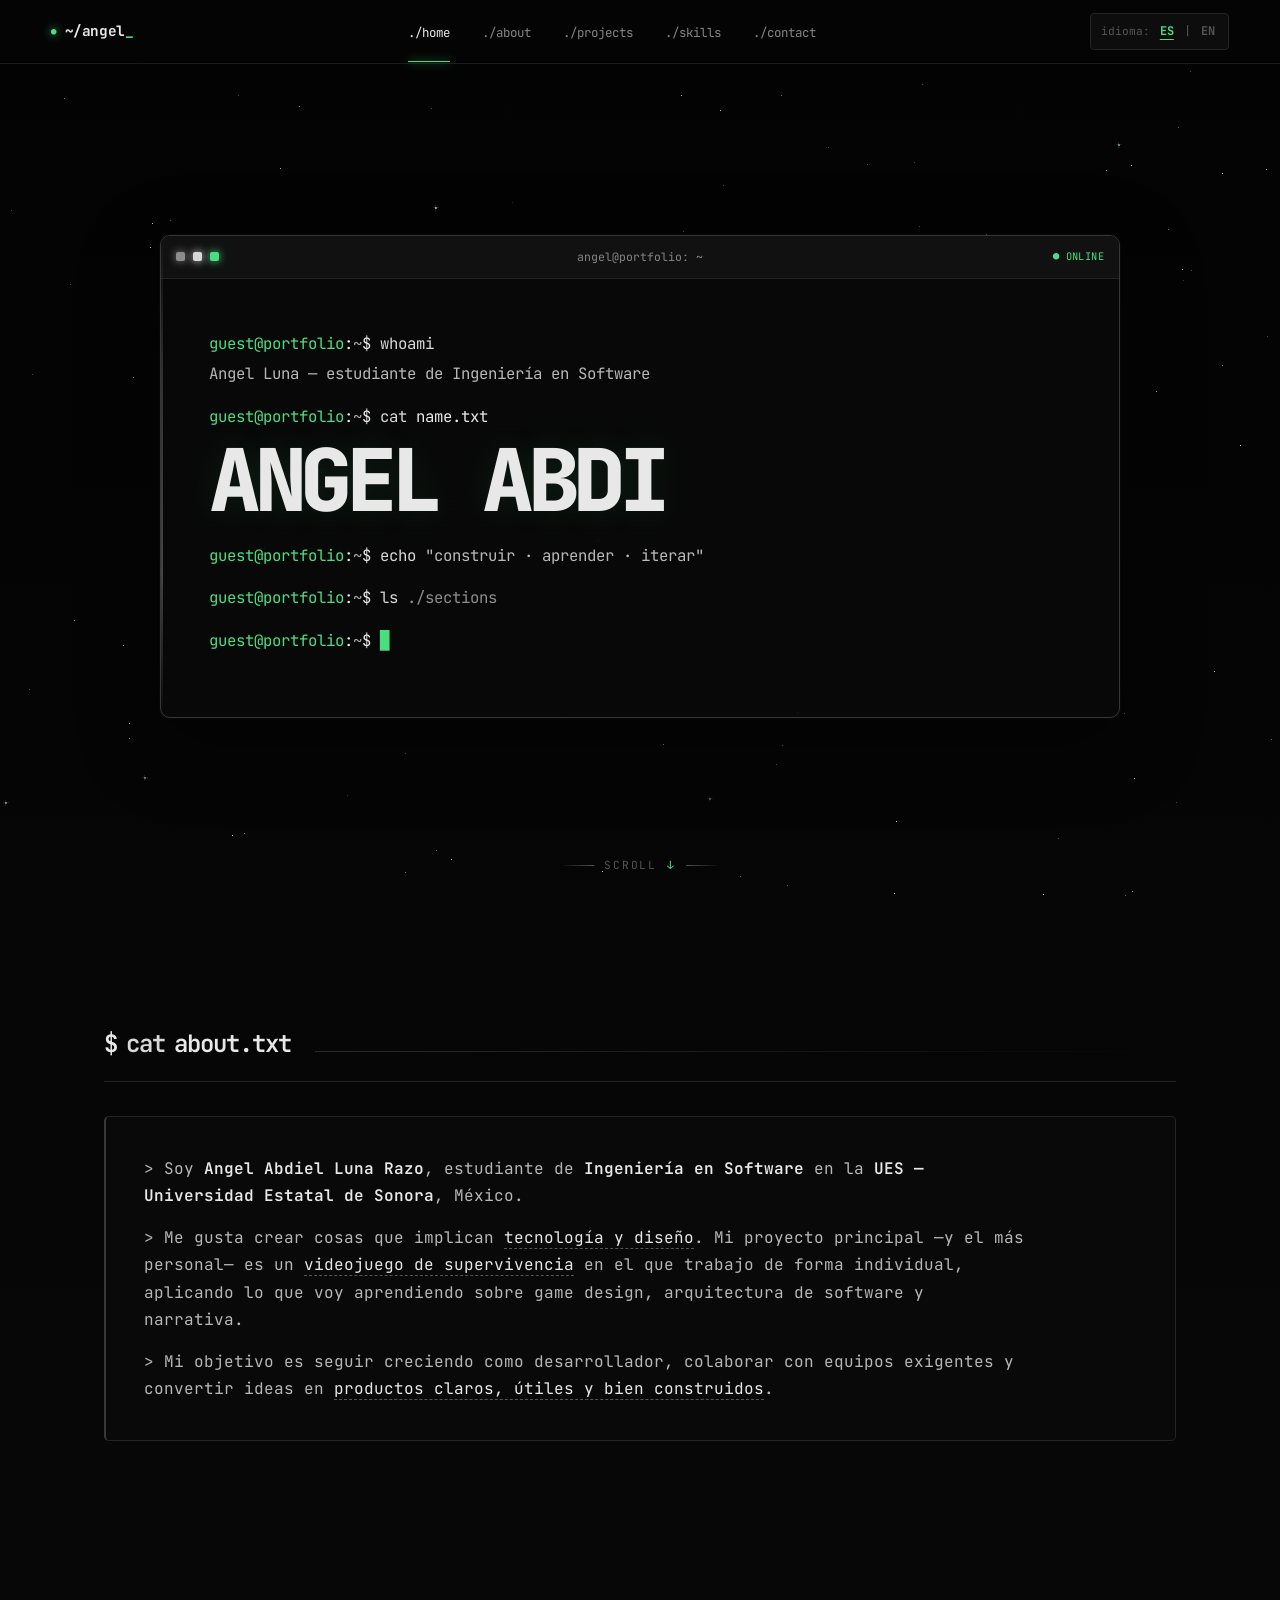
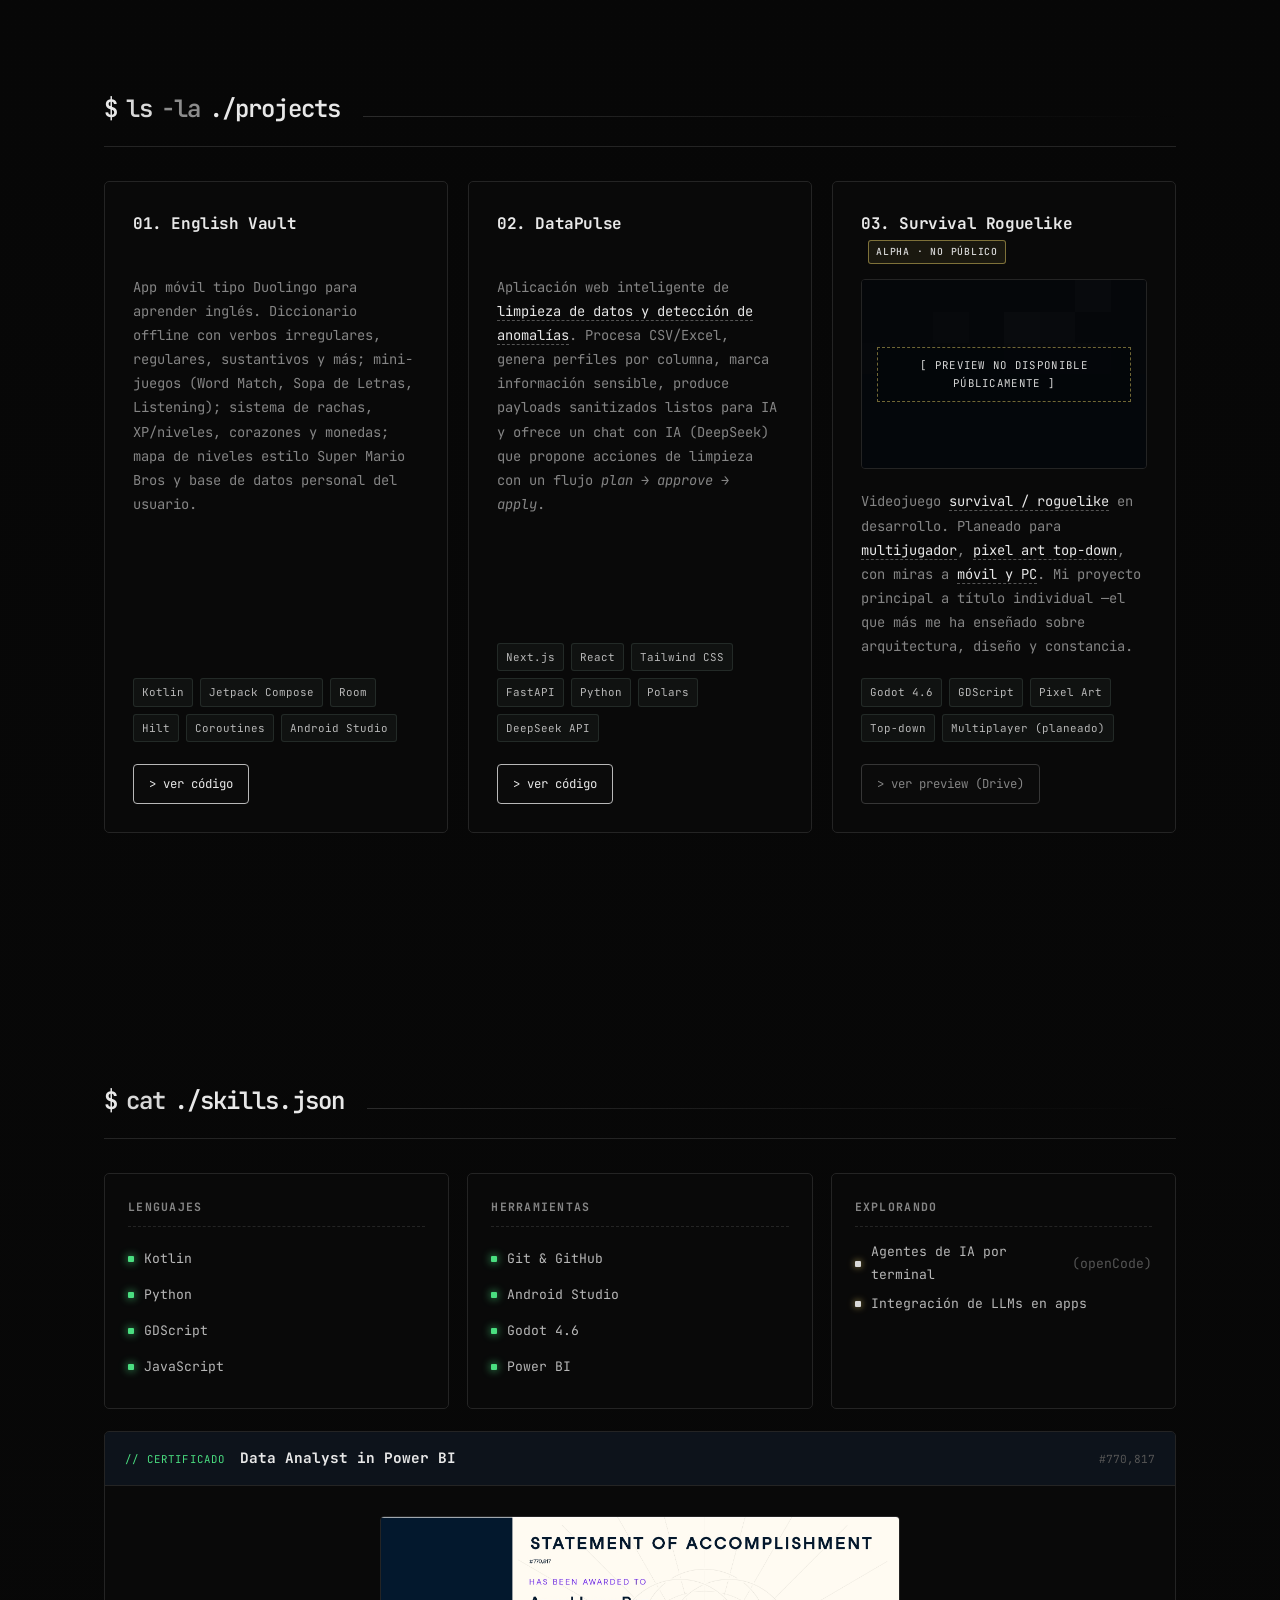
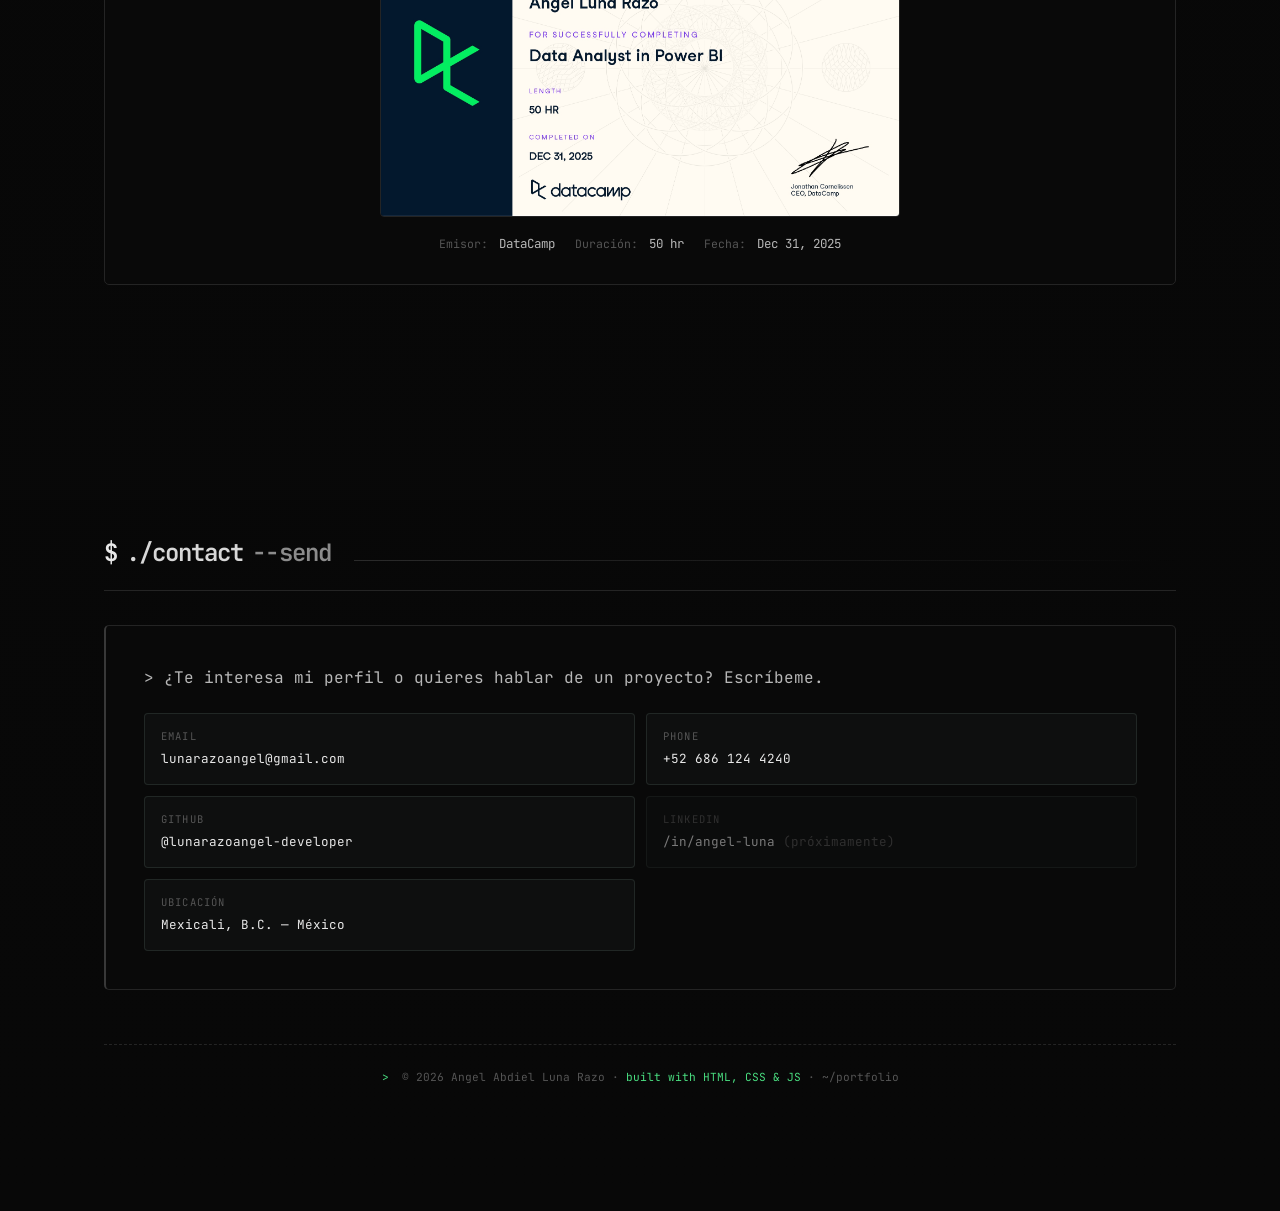
<file: index.html>
<!DOCTYPE html>
<html lang="es">
<head>
    <meta charset="UTF-8" />
    <meta name="viewport" content="width=device-width, initial-scale=1.0" />
    <meta name="robots" content="noindex, nofollow, noarchive, nosnippet, noimageindex" />
    <title>Angel Abdiel Luna Razo — Portafolio</title>
    <meta name="description" content="Portafolio de Angel Abdiel Luna Razo — Estudiante de Ingeniería en Software en la UES. Proyectos, skills y experiencia." />
    <link rel="preconnect" href="https://fonts.googleapis.com" />
    <link rel="preconnect" href="https://fonts.gstatic.com" crossorigin />
    <link href="https://fonts.googleapis.com/css2?family=JetBrains+Mono:wght@300;400;500;700;800&display=swap" rel="stylesheet" />
    <link rel="stylesheet" href="style.css" />
</head>
<body>

    <a class="skip-link" href="#content">Saltar al contenido</a>
    <canvas class="starfield" id="starfield" aria-hidden="true"></canvas>
    <div class="cosmic-glow" aria-hidden="true"></div>

    <!-- Cursor global -->
    <div class="cursor-dot" id="cursorDot"></div>

    <!-- NAV -->
    <header class="nav">
        <a class="nav-logo" href="#home" aria-label="Ir al inicio">~/angel<span class="cursor-blink">_</span></a>
        <nav class="nav-links" id="navLinks" aria-label="Navegación principal">
            <a href="#home">./home</a>
            <a href="#about">./about</a>
            <a href="#projects">./projects</a>
            <a href="#skills">./skills</a>
            <a href="#contact">./contact</a>
        </nav>

        <!-- Switch de idioma -->
        <div class="lang-switch" role="group" aria-label="Language">
            <span class="lang-label" data-i18n="nav.lang">lang:</span>
            <button class="lang-btn active" data-lang="es" aria-pressed="true">ES</button>
            <span class="lang-sep">|</span>
            <button class="lang-btn" data-lang="en" aria-pressed="false">EN</button>
        </div>

        <button class="nav-toggle" id="navToggle" aria-label="Abrir menú" aria-expanded="false" aria-controls="navLinks">[menu]</button>
    </header>

    <main id="content">

        <!-- HERO / TERMINAL -->
        <section id="home" class="hero">
            <div class="terminal" aria-label="Presentación de Angel Luna en una terminal">
                <div class="terminal-bar">
                    <div class="terminal-controls" aria-hidden="true">
                        <span class="dot red"></span>
                        <span class="dot yellow"></span>
                        <span class="dot green"></span>
                    </div>
                    <span class="terminal-title">angel@portfolio: ~</span>
                    <span class="terminal-state" aria-hidden="true">● online</span>
                </div>
                <div class="terminal-body">
                    <div class="line"><span class="prompt">guest@portfolio</span>:<span class="path">~</span>$ <span class="cmd">whoami</span></div>
                    <div class="line output" id="whoami" data-i18n="hero.whoami"></div>

                    <div class="line"><span class="prompt">guest@portfolio</span>:<span class="path">~</span>$ <span class="cmd">cat</span> name.txt</div>
                    <h1 class="line output big-name" id="bigName" data-i18n="hero.name"></h1>

                    <div class="line"><span class="prompt">guest@portfolio</span>:<span class="path">~</span>$ <span class="cmd">echo</span> <span class="string" data-i18n="hero.echo"></span></div>
                    <div class="line output sub" id="welcome" data-i18n="hero.welcome"></div>

                    <div class="line"><span class="prompt">guest@portfolio</span>:<span class="path">~</span>$ <span class="cmd">ls</span> <span class="flag">./sections</span></div>
                    <div class="line output terminal-list" id="sections" data-i18n="hero.sections"></div>

                    <div class="line"><span class="prompt">guest@portfolio</span>:<span class="path">~</span>$ <span class="cursor-blink">█</span></div>
                </div>
            </div>

            <div class="scroll-hint">
                <span data-i18n="hero.scroll">scroll</span>
                <div class="arrow">↓</div>
            </div>
        </section>

        <!-- ABOUT -->
        <section id="about" class="section">
            <h2 class="section-title">$ <span class="cmd" data-i18n="nav.about">cat</span> <span data-i18n="about.title">about.txt</span></h2>
            <div class="card">
                <p data-i18n="about.p1"></p>
                <p data-i18n="about.p2"></p>
                <p data-i18n="about.p3"></p>
            </div>
        </section>

        <!-- PROJECTS -->
        <section id="projects" class="section">
            <h2 class="section-title">$ <span class="cmd">ls</span> <span class="flag">-la</span> ./projects</h2>

            <div class="projects-grid">

                <!-- English Vault -->
                <article class="project-card">
                    <div class="project-head">
                        <h3>01. English Vault</h3>
                    </div>
                    <p class="project-desc" data-i18n="projects.english.desc"></p>
                    <ul class="project-tech">
                        <li>Kotlin</li>
                        <li>Jetpack Compose</li>
                        <li>Room</li>
                        <li>Hilt</li>
                        <li>Coroutines</li>
                        <li>Android Studio</li>
                    </ul>
                    <div class="project-links">
                        <a href="https://github.com/lunarazoangel-developer/English-Vault" target="_blank" rel="noopener" class="btn" data-click-event="project_english_vault" data-i18n="projects.btn.code">
                            &gt; ver código
                        </a>
                    </div>
                </article>

                <!-- DataPulse -->
                <article class="project-card">
                    <div class="project-head">
                        <h3>02. DataPulse</h3>
                    </div>
                    <p class="project-desc" data-i18n="projects.datapulse.desc"></p>
                    <ul class="project-tech">
                        <li>Next.js</li>
                        <li>React</li>
                        <li>Tailwind CSS</li>
                        <li>FastAPI</li>
                        <li>Python</li>
                        <li>Polars</li>
                        <li>DeepSeek API</li>
                    </ul>
                    <div class="project-links">
                        <a href="https://github.com/lunarazoangel-developer/DataPulse" target="_blank" rel="noopener" class="btn" data-click-event="project_datapulse" data-i18n="projects.btn.code">
                            &gt; ver código
                        </a>
                    </div>
                </article>

                <!-- El juego (no público) -->
                <article class="project-card project-card--locked">
                    <div class="project-head">
                        <h3>03. Survival Roguelike <span class="badge" data-i18n="projects.game.badge">ALPHA · NO PÚBLICO</span></h3>
                    </div>
                    <div class="project-preview">
                        <div class="preview-grid">
                            <div></div><div></div><div></div><div></div>
                            <div></div><div></div><div></div><div></div>
                            <div></div><div></div><div></div><div></div>
                            <div></div><div></div><div></div><div></div>
                            <div></div><div></div><div></div><div></div>
                            <div></div><div></div><div></div><div></div>
                        </div>
                        <div class="preview-overlay">
                            <span class="overlay-tag" data-i18n="projects.game.preview"></span>
                        </div>
                    </div>
                    <p class="project-desc" data-i18n="projects.game.desc"></p>
                    <ul class="project-tech">
                        <li>Godot 4.6</li>
                        <li>GDScript</li>
                        <li>Pixel Art</li>
                        <li>Top-down</li>
                        <li>Multiplayer (planeado)</li>
                    </ul>
                    <div class="project-links">
                        <a href="https://drive.google.com/file/d/1qN-aj8Ot7ntdWz4kIPA4xn_hM0QBmQHl/view?usp=sharing" target="_blank" rel="noopener" class="btn btn--ghost" data-click-event="project_survival_preview" data-i18n="projects.btn.preview">
                            &gt; ver preview (Drive)
                        </a>
                    </div>
                </article>

            </div>
        </section>

        <!-- SKILLS -->
        <section id="skills" class="section">
            <h2 class="section-title">$ <span class="cmd">cat</span> ./skills.json</h2>

            <div class="skills-grid">
                <div class="skill-group">
                    <h3 data-i18n="skills.langs">lenguajes</h3>
                    <ul>
                        <li><span class="dot-live"></span> Kotlin</li>
                        <li><span class="dot-live"></span> Python</li>
                        <li><span class="dot-live"></span> GDScript</li>
                        <li><span class="dot-live"></span> JavaScript</li>
                    </ul>
                </div>
                <div class="skill-group">
                    <h3 data-i18n="skills.tools">herramientas</h3>
                    <ul>
                        <li><span class="dot-live"></span> Git &amp; GitHub</li>
                        <li><span class="dot-live"></span> Android Studio</li>
                        <li><span class="dot-live"></span> Godot 4.6</li>
                        <li><span class="dot-live"></span> Power BI</li>
                    </ul>
                </div>
                <div class="skill-group">
                    <h3 data-i18n="skills.exploring">explorando</h3>
                    <ul>
                        <li><span class="dot-warn"></span> <span data-i18n="skills.ai"></span> <span class="muted">(openCode)</span></li>
                        <li><span class="dot-warn"></span> <span data-i18n="skills.llm"></span></li>
                    </ul>
                </div>
            </div>

            <!-- Certificado Power BI -->
            <div id="cert-powerbi" class="cert-card">
                <div class="cert-head">
                    <span class="cert-label" data-i18n="cert.label">// certificado</span>
                    <h3>Data Analyst in Power BI</h3>
                    <span class="cert-id">#770,817</span>
                </div>
                <div class="cert-body">
                    <a href="assets/cert-datacamp-powerbi.jpg" target="_blank" rel="noopener" class="cert-img-link" data-click-event="certificate_power_bi">
                        <img src="assets/cert-datacamp-powerbi.jpg"
                             alt="DataCamp Statement of Accomplishment — Data Analyst in Power BI, awarded to Angel Luna Razo"
                             class="cert-img" />
                    </a>
                    <p class="cert-meta">
                        <span><span class="cert-key-inline" data-i18n="cert.issuer">Emisor:</span> DataCamp</span>
                        <span><span class="cert-key-inline" data-i18n="cert.length">Duración:</span> 50 hr</span>
                        <span><span class="cert-key-inline" data-i18n="cert.date">Fecha:</span> Dec 31, 2025</span>
                    </p>
                </div>
            </div>
        </section>

        <!-- CONTACT -->
        <section id="contact" class="section">
            <h2 class="section-title">$ <span class="cmd">./contact</span> <span class="flag">--send</span></h2>

            <div class="card contact-card">
                <p data-i18n="contact.intro"></p>

                <div class="contact-grid">
                    <a href="mailto:lunarazoangel@gmail.com" class="contact-item" data-click-event="contact_email">
                        <span class="contact-key">email</span>
                        <span class="contact-val">lunarazoangel@gmail.com</span>
                    </a>
                    <a href="tel:+526861244240" class="contact-item" data-click-event="contact_phone">
                        <span class="contact-key">phone</span>
                        <span class="contact-val">+52 686 124 4240 </span>
                    </a>
                    <a href="https://github.com/lunarazoangel-developer" target="_blank" rel="noopener" class="contact-item" data-click-event="github_profile">
                        <span class="contact-key">github</span>
                        <span class="contact-val">@lunarazoangel-developer</span>
                    </a>
                    <div class="contact-item contact-item--disabled" aria-label="LinkedIn próximamente">
                        <span class="contact-key">linkedin</span>
                        <span class="contact-val">/in/angel-luna <span class="muted" data-i18n="contact.soon">(próximamente)</span></span>
                    </div>
                    <div class="contact-item">
                        <span class="contact-key" data-i18n="contact.location">ubicación</span>
                        <span class="contact-val">Mexicali, B.C. — México</span>
                    </div>
                </div>
            </div>

            <p class="footer">
                <span class="prompt-symbol">&gt;</span> © <span id="currentYear">2026</span> Angel Abdiel Luna Razo · <span class="ok" data-i18n="footer.built">built with HTML, CSS &amp; JS</span> · <span class="muted">~/portfolio</span>
            </p>
        </section>

    </main>

    <script src="script.js"></script>
</body>
</html>
</file>
<file: style.css>
/* ANGEL LUNA — COSMIC TERMINAL */
:root {
    color-scheme: dark;
    --bg: #070707; --bg-deep: #030303;
    --surface: rgba(10, 10, 10, .92); --surface-solid: #0a0a0a; --surface-raised: #111;
    --fg: #e8e8e8; --fg-soft: #b7b7b7; --fg-dim: #858585; --fg-mute: #555;
    --green: #4ade80; --cyan: #a3a3a3; --violet: #b9b9b9; --yellow: #d8d8d8; --red: #8c8c8c;
    --border: #242424; --border-strong: #363636;
    --nav-height: 64px; --radius: 8px;
    --shadow: 0 24px 80px rgba(0, 0, 0, .48), 0 0 0 1px rgba(88, 240, 154, .03);
}

* { box-sizing: border-box; margin: 0; padding: 0; }
html { scroll-behavior: smooth; scroll-padding-top: calc(var(--nav-height) + 24px); }
body {
    min-height: 100vh; overflow-x: hidden;
    background: linear-gradient(180deg, var(--bg-deep), var(--bg) 34%, #080808);
    color: var(--fg); font-family: 'JetBrains Mono', 'Fira Code', Consolas, Monaco, monospace;
    font-size: 1rem; line-height: 1.7; text-rendering: optimizeLegibility;
}
body::before {
    content: ''; position: fixed; inset: 0; z-index: -1; pointer-events: none; opacity: .18;
    background-image: linear-gradient(rgba(255, 255, 255, .018) 1px, transparent 1px); background-size: 100% 5px;
}
::selection { background: var(--green); color: var(--bg-deep); }
a { color: inherit; text-decoration: none; }
button { font: inherit; }

.starfield { position: fixed; inset: 0; z-index: -3; pointer-events: none; image-rendering: pixelated; }
.cosmic-glow { display: none; }
.skip-link {
    position: fixed; top: 10px; left: 12px; z-index: 10000; padding: 9px 13px; transform: translateY(-160%);
    border: 1px solid var(--green); background: var(--surface-solid); color: var(--green); font-size: .875rem; transition: transform 160ms ease;
}
.skip-link:focus { transform: translateY(0); }

/* Cursor */
.cursor-dot {
    position: fixed; top: 0; left: 0; z-index: 9999; width: 8px; height: 8px; opacity: 0;
    border: 1px solid rgba(255, 255, 255, .6); background: var(--green); pointer-events: none; transform: translate(-50%, -50%);
    transition: width 120ms ease, height 120ms ease, opacity 120ms ease, background 120ms ease; box-shadow: 0 0 14px rgba(88, 240, 154, .7);
}
.cursor-dot.visible { opacity: 1; }
.cursor-dot.hover { width: 14px; height: 14px; background: var(--cyan); box-shadow: 0 0 18px rgba(125, 223, 245, .75); }
@media (hover: hover) and (pointer: fine) {
    .has-custom-cursor, .has-custom-cursor a, .has-custom-cursor button { cursor: none; }
}

/* Navigation */
.nav {
    position: fixed; inset: 0 0 auto; z-index: 100; display: grid; grid-template-columns: auto 1fr auto; align-items: center;
    min-height: var(--nav-height); padding: 0 clamp(18px, 4vw, 54px); gap: 24px;
    border-bottom: 1px solid #1b1b1b; background: rgba(5, 5, 5, .9); backdrop-filter: blur(12px);
}
.nav-logo { color: var(--fg); font-size: .9rem; font-weight: 700; letter-spacing: -.03em; }
.nav-logo::before {
    content: '●'; display: inline-block; margin-right: 9px; color: var(--green); font-size: .56rem; text-shadow: 0 0 10px var(--green); vertical-align: .14em;
}
.nav-links { display: flex; justify-content: center; gap: clamp(14px, 2.5vw, 32px); }
.nav-links a { position: relative; padding: 20px 0 18px; color: var(--fg-dim); font-size: .78rem; transition: color 180ms ease; }
.nav-links a::after {
    content: ''; position: absolute; right: 0; bottom: -1px; left: 0; height: 1px; transform: scaleX(0);
    background: var(--green); box-shadow: 0 0 10px var(--green); transition: transform 180ms ease;
}
.nav-links a:hover, .nav-links a.active { color: var(--fg); }
.nav-links a:hover::after, .nav-links a.active::after { transform: scaleX(1); }
.lang-switch {
    display: flex; align-items: center; gap: 7px; padding: 6px 10px; border: 1px solid var(--border); border-radius: 4px;
    background: #0d0d0d; font-size: .75rem;
}
.lang-label { color: var(--fg-mute); font-size: .7rem; user-select: none; }
.lang-btn { padding: 1px 3px; border: 0; background: transparent; color: var(--fg-mute); font-weight: 700; transition: color 160ms ease; }
.lang-btn:hover, .lang-btn.active { color: var(--green); }
.lang-btn.active { text-decoration: underline; text-decoration-thickness: 1px; text-underline-offset: 4px; }
.lang-sep { color: var(--fg-mute); user-select: none; }
.nav-toggle { display: none; padding: 6px 10px; border: 1px solid var(--border); border-radius: 4px; background: var(--surface); color: var(--fg); }

/* Hero terminal */
.hero { position: relative; display: grid; min-height: 100svh; place-items: center; padding: calc(var(--nav-height) + 72px) 24px 84px; }
.terminal {
    position: relative; width: min(100%, 960px); overflow: hidden; border: 1px solid var(--border-strong); border-radius: 10px;
    background: rgba(9, 9, 9, .96); box-shadow: var(--shadow); isolation: isolate;
}
.terminal::before {
    content: ''; position: absolute; inset: 0; z-index: 3; pointer-events: none; opacity: .22;
    background: repeating-linear-gradient(to bottom, transparent 0, transparent 3px, rgba(88, 240, 154, .025) 4px);
}
.terminal::after {
    content: ''; position: absolute; inset: 0 auto 0 0; z-index: 4; width: 2px;
    background: linear-gradient(transparent, #3a3a3a 28%, #555 70%, transparent); opacity: .8;
}
.terminal-bar {
    position: relative; display: grid; grid-template-columns: 1fr auto 1fr; align-items: center; min-height: 43px; padding: 0 15px;
    border-bottom: 1px solid var(--border); background: #111;
}
.terminal-controls { display: flex; gap: 8px; }
.terminal-bar .dot { width: 9px; height: 9px; border-radius: 2px; box-shadow: 0 0 8px currentColor; }
.dot.red { background: var(--red); color: var(--red); }
.dot.yellow { background: var(--yellow); color: var(--yellow); }
.dot.green { background: var(--green); color: var(--green); }
.terminal-title { color: var(--fg-dim); font-size: .72rem; }
.terminal-state { justify-self: end; color: var(--green); font-size: .65rem; letter-spacing: .04em; text-transform: uppercase; }
.terminal-body { min-height: 438px; padding: clamp(24px, 5vw, 48px); font-size: clamp(.84rem, 1.4vw, .98rem); }
.line { margin: 4px 0; white-space: pre-wrap; word-break: break-word; }
.line.output { margin-bottom: 16px; color: var(--fg-soft); }
.line.output.big-name {
    margin: 10px 0 22px; max-width: 760px; color: var(--fg); font-size: clamp(2.1rem, 7.8vw, 5.4rem); font-weight: 800;
    line-height: .93; letter-spacing: -.075em; text-shadow: 0 0 34px rgba(88, 240, 154, .11);
}
.line.output.sub { max-width: 680px; color: var(--fg-dim); font-size: .9rem; }
.terminal-list { color: var(--fg-dim) !important; font-size: .78rem; line-height: 1.65; }
.prompt { color: var(--green); } .path { color: var(--cyan); } .cmd { color: var(--yellow); }
.flag { color: var(--red); } .string { color: var(--violet); }
.hl { color: var(--fg); border-bottom: 1px dashed var(--fg-mute); }
.muted { color: var(--fg-mute); } .ok { color: var(--green); } .warn { color: var(--yellow); }
.cursor-blink { display: inline-block; color: var(--green); font-weight: 700; animation: blink 1s steps(2, start) infinite; }
.scroll-hint {
    position: absolute; bottom: 25px; left: 50%; display: flex; align-items: center; gap: 10px; transform: translateX(-50%);
    color: var(--fg-mute); font-size: .7rem; letter-spacing: .16em; text-transform: uppercase;
}
.scroll-hint::before, .scroll-hint::after { content: ''; width: 34px; height: 1px; background: linear-gradient(90deg, transparent, var(--fg-mute)); }
.scroll-hint::after { transform: rotate(180deg); }
.scroll-hint .arrow { color: var(--green); animation: bounce 1.8s ease-in-out infinite; }
@keyframes blink { 50% { opacity: 0; } }
@keyframes bounce { 0%, 100% { transform: translateY(-2px); } 50% { transform: translateY(4px); } }

/* Shared sections and surfaces */
.section {
    width: min(100%, 1120px); margin: 0 auto; padding: clamp(72px, 10vw, 124px) 24px;
    opacity: 0; transform: translateY(22px); transition: opacity 700ms ease, transform 700ms ease;
}
.section.is-visible { opacity: 1; transform: translateY(0); }
.section-title {
    display: flex; align-items: baseline; gap: 9px; margin-bottom: 34px; padding-bottom: 16px; border-bottom: 1px solid var(--border);
    color: var(--fg); font-size: clamp(1.1rem, 2.6vw, 1.5rem); font-weight: 600; letter-spacing: -.04em;
}
.section-title::after { content: ''; flex: 1; height: 1px; margin-left: 14px; background: linear-gradient(90deg, #2b2b2b, transparent); }
.section-title .cmd { color: var(--yellow); } .section-title .flag { color: var(--red); }
.prompt-symbol { margin-right: 6px; color: var(--green); }
.card, .project-card, .skill-group, .cert-card {
    position: relative; border: 1px solid var(--border); background: rgba(10, 10, 10, .94); box-shadow: none;
}
.card { padding: clamp(23px, 4vw, 38px); border-left: 2px solid #383838; border-radius: 5px; color: var(--fg-soft); }
.card::before { display: none; }
.card p { max-width: 88ch; margin: 15px 0; }
.card p:first-child { margin-top: 0; } .card p:last-child { margin-bottom: 0; }
.card strong { color: var(--fg); font-weight: 600; }

/* Projects */
.projects-grid { display: grid; grid-template-columns: repeat(auto-fit, minmax(300px, 1fr)); gap: 20px; }
.project-card {
    display: flex; min-height: 390px; flex-direction: column; overflow: hidden; padding: 28px; border-radius: 5px;
    transition: transform 220ms ease, border-color 220ms ease, box-shadow 220ms ease;
}
.project-card::before { display: none; }
.project-card:hover { transform: translateY(-3px); border-color: var(--border-strong); box-shadow: 0 12px 30px rgba(0, 0, 0, .28); }
.project-card--locked { min-height: 0; }
.project-head { display: flex; align-items: flex-start; min-height: 50px; margin-bottom: 15px; }
.project-head h3 { color: var(--fg); font-size: 1rem; font-weight: 700; letter-spacing: -.025em; }
.badge {
    display: inline-flex; margin-left: 7px; padding: 3px 7px; border: 1px solid rgba(243, 217, 107, .46); border-radius: 3px;
    background: rgba(243, 217, 107, .07); color: var(--yellow); font-size: .61rem; font-weight: 500; letter-spacing: .08em; vertical-align: .18em;
}
.project-desc { flex-grow: 1; margin-bottom: 20px; color: var(--fg-dim); font-size: .86rem; line-height: 1.75; }
.project-tech { display: flex; flex-wrap: wrap; gap: 7px; margin-bottom: 22px; list-style: none; }
.project-tech li { padding: 4px 8px; border: 1px solid rgba(147, 180, 169, .14); border-radius: 3px; background: rgba(147, 180, 169, .055); color: var(--fg-soft); font-size: .68rem; }
.project-links { display: flex; flex-wrap: wrap; gap: 10px; }
.btn {
    display: inline-flex; align-items: center; min-height: 40px; padding: 8px 15px; border: 1px solid #b8b8b8; border-radius: 4px;
    background: #0b0b0b; color: var(--fg); font-size: .77rem; transition: color 160ms ease, background 160ms ease, box-shadow 160ms ease;
}
.btn:hover { background: var(--fg); color: var(--bg-deep); box-shadow: none; }
.btn--ghost { border-color: var(--border-strong); background: #0b0b0b; color: var(--fg-dim); }
.btn--ghost:hover { background: var(--fg-dim); color: var(--bg-deep); }
.project-preview { position: relative; height: 190px; overflow: hidden; margin-bottom: 20px; border: 1px solid var(--border); border-radius: 4px; background: #070a0f; image-rendering: pixelated; }
.preview-grid { position: absolute; inset: 0; display: grid; grid-template-columns: repeat(8, 1fr); grid-template-rows: repeat(6, 1fr); }
.preview-grid div { background: #0c0c0c; } .preview-grid div:nth-child(7n) { background: #151515; }
.preview-grid div:nth-child(11n) { background: #111; } .preview-grid div:nth-child(13n) { background: #1b1b1b; }
.preview-grid div:nth-child(17n) { background: #101010; } .preview-grid div:nth-child(23n) { background: #131313; }
.preview-grid div:nth-child(29n) { background: #1d1d1d; box-shadow: inset 0 0 0 1px #292929; }
.preview-overlay { position: absolute; inset: 0; display: grid; place-items: center; padding: 15px; background: rgba(3, 6, 10, .72); transition: background 200ms ease; }
.project-card--locked:hover .preview-overlay { background: rgba(3, 6, 10, .53); }
.overlay-tag { padding: 8px 11px; border: 1px dashed rgba(243, 217, 107, .46); background: rgba(3, 6, 10, .78); color: var(--yellow); font-size: .67rem; letter-spacing: .12em; text-align: center; }

/* Skills */
.skills-grid { display: grid; grid-template-columns: repeat(3, 1fr); gap: 18px; }
.skill-group { padding: 23px; border-radius: 5px; }
.skill-group h3 { margin-bottom: 14px; padding-bottom: 10px; border-bottom: 1px dashed var(--border); color: var(--fg-dim); font-size: .72rem; letter-spacing: .11em; text-transform: uppercase; }
.skill-group ul { list-style: none; }
.skill-group li { display: flex; align-items: center; min-height: 36px; gap: 10px; color: var(--fg-soft); font-size: .82rem; }
.dot-live, .dot-warn { width: 6px; height: 6px; flex: 0 0 6px; border-radius: 1px; }
.dot-live { background: var(--green); box-shadow: 0 0 8px var(--green); }
.dot-warn { background: var(--yellow); box-shadow: 0 0 7px rgba(243, 217, 107, .7); }
/* Certificate */
.cert-card { overflow: hidden; margin-top: 22px; border-radius: 5px; scroll-margin-top: calc(var(--nav-height) + 24px); }
.cert-head { display: flex; align-items: baseline; gap: 14px; flex-wrap: wrap; padding: 14px 20px; border-bottom: 1px solid var(--border); background: rgba(16, 24, 35, .72); }
.cert-label { color: var(--green); font-size: .67rem; letter-spacing: .11em; text-transform: uppercase; }
.cert-head h3 { flex-grow: 1; color: var(--fg); font-size: .9rem; }
.cert-id { color: var(--fg-mute); font-size: .7rem; }
.cert-body { display: flex; flex-direction: column; align-items: center; gap: 16px; padding: clamp(18px, 3vw, 30px); }
.cert-img-link { display: block; width: 100%; max-width: 520px; overflow: hidden; border: 1px solid var(--border); border-radius: 4px; background: var(--surface-raised); transition: transform 180ms ease, border-color 180ms ease; }
.cert-img-link:hover { transform: translateY(-2px); border-color: var(--border-strong); }
.cert-img { display: block; width: 100%; height: auto; }
.cert-meta { display: flex; flex-direction: row; flex-wrap: wrap; justify-content: center; gap: 20px; color: var(--fg-soft); font-size: .78rem; }
.cert-meta > span { padding-bottom: 0; border-bottom: 0; }
.cert-key-inline { display: inline; margin-right: 4px; color: var(--fg-mute); font-size: .72rem; letter-spacing: 0; text-transform: none; }

/* Contact */
.contact-card { border-left-color: #383838; }
.contact-card::before { display: none; }
.contact-grid { display: grid; grid-template-columns: repeat(2, minmax(0, 1fr)); gap: 11px; margin-top: 22px; }
.contact-item {
    display: flex; min-width: 0; min-height: 72px; flex-direction: column; justify-content: center; padding: 13px 16px;
    border: 1px solid rgba(147, 180, 169, .14); border-radius: 4px; background: rgba(147, 180, 169, .04);
    transition: border-color 180ms ease, background 180ms ease, transform 180ms ease;
}
a.contact-item:hover { transform: translateX(3px); border-color: rgba(88, 240, 154, .48); background: rgba(88, 240, 154, .055); }
.contact-item--disabled { opacity: .5; }
.contact-key { margin-bottom: 2px; color: var(--fg-mute); font-size: .66rem; letter-spacing: .11em; text-transform: uppercase; }
.contact-val { min-width: 0; color: var(--fg); font-size: .79rem; overflow-wrap: anywhere; }
.footer { margin-top: 54px; padding-top: 23px; border-top: 1px dashed var(--border); color: var(--fg-mute); font-size: .7rem; text-align: center; }

:focus-visible { outline: 2px solid var(--cyan); outline-offset: 4px; }

@media (max-width: 900px) {
    .nav { grid-template-columns: auto 1fr auto; gap: 14px; }
    .nav-links {
        position: absolute; top: 100%; right: 0; left: 0; display: grid; justify-content: stretch; gap: 0; padding: 10px 18px 16px;
        transform: translateY(-130%); border-bottom: 1px solid var(--border); background: rgba(3, 6, 11, .97); opacity: 0; pointer-events: none;
        transition: transform 220ms ease, opacity 180ms ease;
    }
    .nav-links.open { transform: translateY(0); opacity: 1; pointer-events: auto; }
    .nav-links a { padding: 11px 8px; border-bottom: 1px dashed rgba(147, 180, 169, .1); }
    .nav-links a::after { display: none; }
    .nav-toggle { display: block; }
    .lang-switch { justify-self: end; }
    .skills-grid { grid-template-columns: repeat(2, 1fr); }
    .skill-group:last-child { grid-column: 1 / -1; }
}

@media (max-width: 720px) {
    :root { --nav-height: 58px; }
    .nav { grid-template-columns: auto 1fr auto; padding: 0 15px; }
    .nav-logo { font-size: .82rem; } .lang-switch { justify-self: end; } .lang-label { display: none; }
    .hero { padding: calc(var(--nav-height) + 46px) 15px 76px; }
    .terminal-bar { grid-template-columns: 1fr auto; } .terminal-title { display: none; }
    .terminal-body { min-height: 410px; padding: 24px 19px; }
    .terminal-state { font-size: .6rem; }
    .line.output.big-name { font-size: clamp(2rem, 13vw, 3.8rem); }
    .terminal-list { font-size: .68rem; }
    .scroll-hint::before, .scroll-hint::after { width: 20px; }
    .section { padding: 72px 17px; }
    .section-title { margin-bottom: 24px; } .section-title::after { display: none; }
    .projects-grid, .skills-grid, .contact-grid, .cert-body { grid-template-columns: 1fr; }
    .project-card, .project-card--locked, .skill-group:last-child { grid-column: auto; }
    .project-card { min-height: 0; padding: 21px; } .project-head { min-height: 0; }
    .project-preview { height: 150px; }
    .cert-meta { flex-direction: row; flex-wrap: wrap; } .cert-meta > span { flex: 1 1 120px; }
    .card::before { display: none; } .footer { line-height: 1.9; }
}

@media (max-width: 430px) {
    .terminal-body { font-size: .74rem; }
    .line.output.big-name { letter-spacing: -.065em; }
    .badge { display: block; width: fit-content; margin: 7px 0 0; }
    .cert-body { padding: 14px; }
    .cert-meta { flex-direction: column; gap: 8px; }
}

@media (prefers-reduced-motion: reduce) {
    html { scroll-behavior: auto; }
    *, *::before, *::after { scroll-behavior: auto !important; animation-duration: .01ms !important; animation-iteration-count: 1 !important; transition-duration: .01ms !important; }
    .section { opacity: 1; transform: none; }
    .cursor-dot { display: none; }
}
</file>
